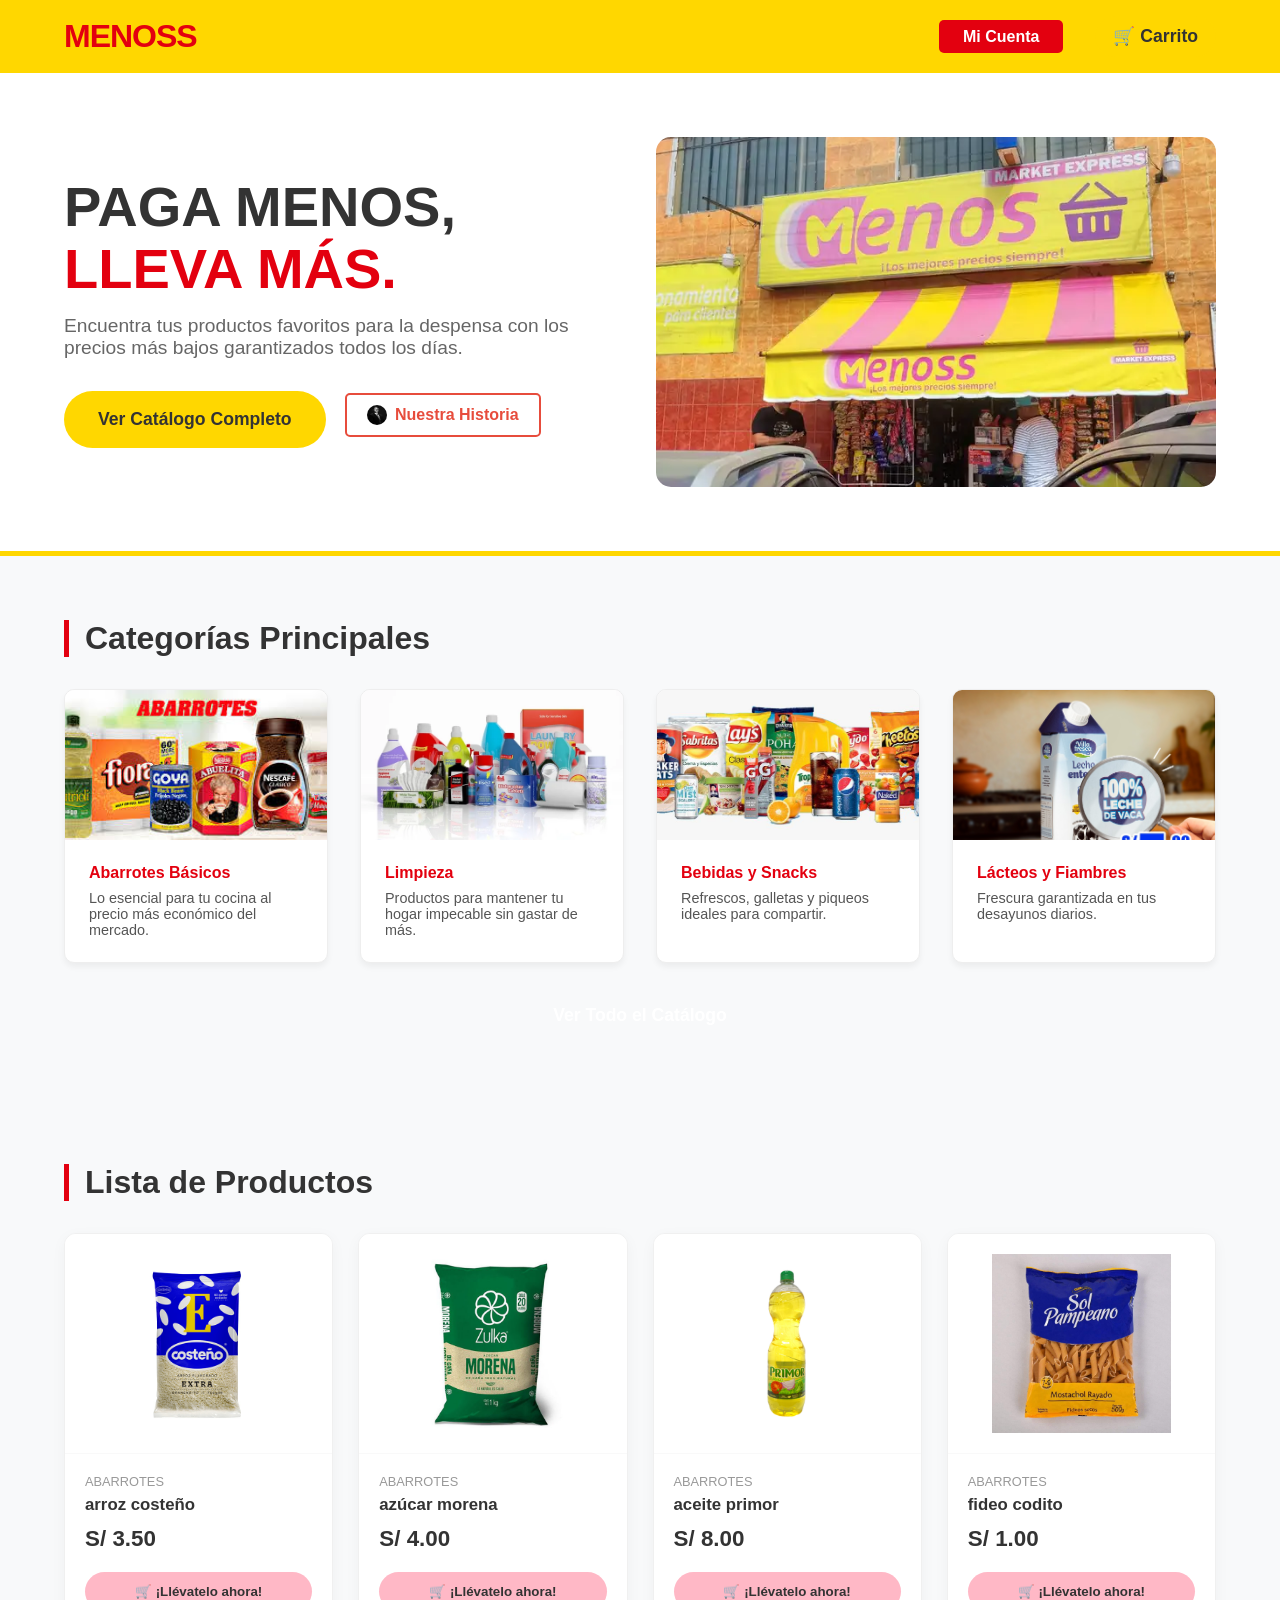
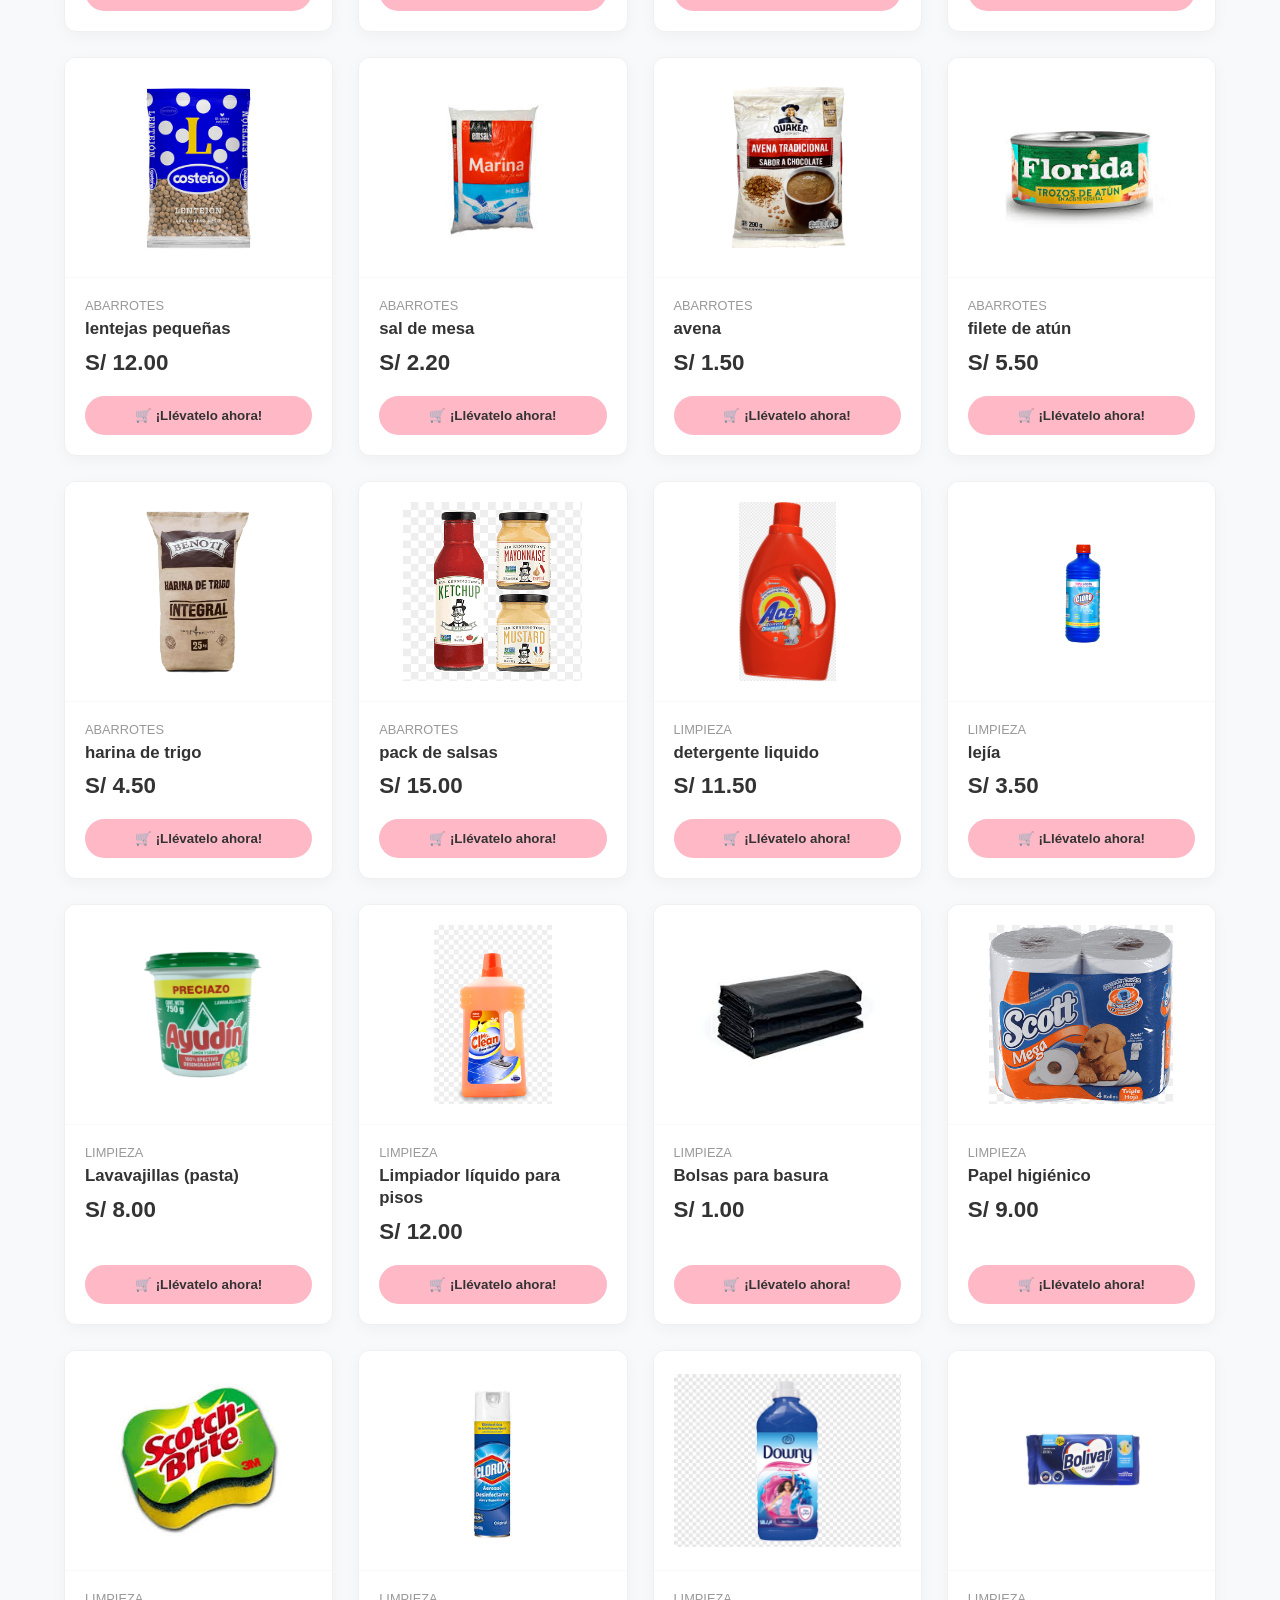
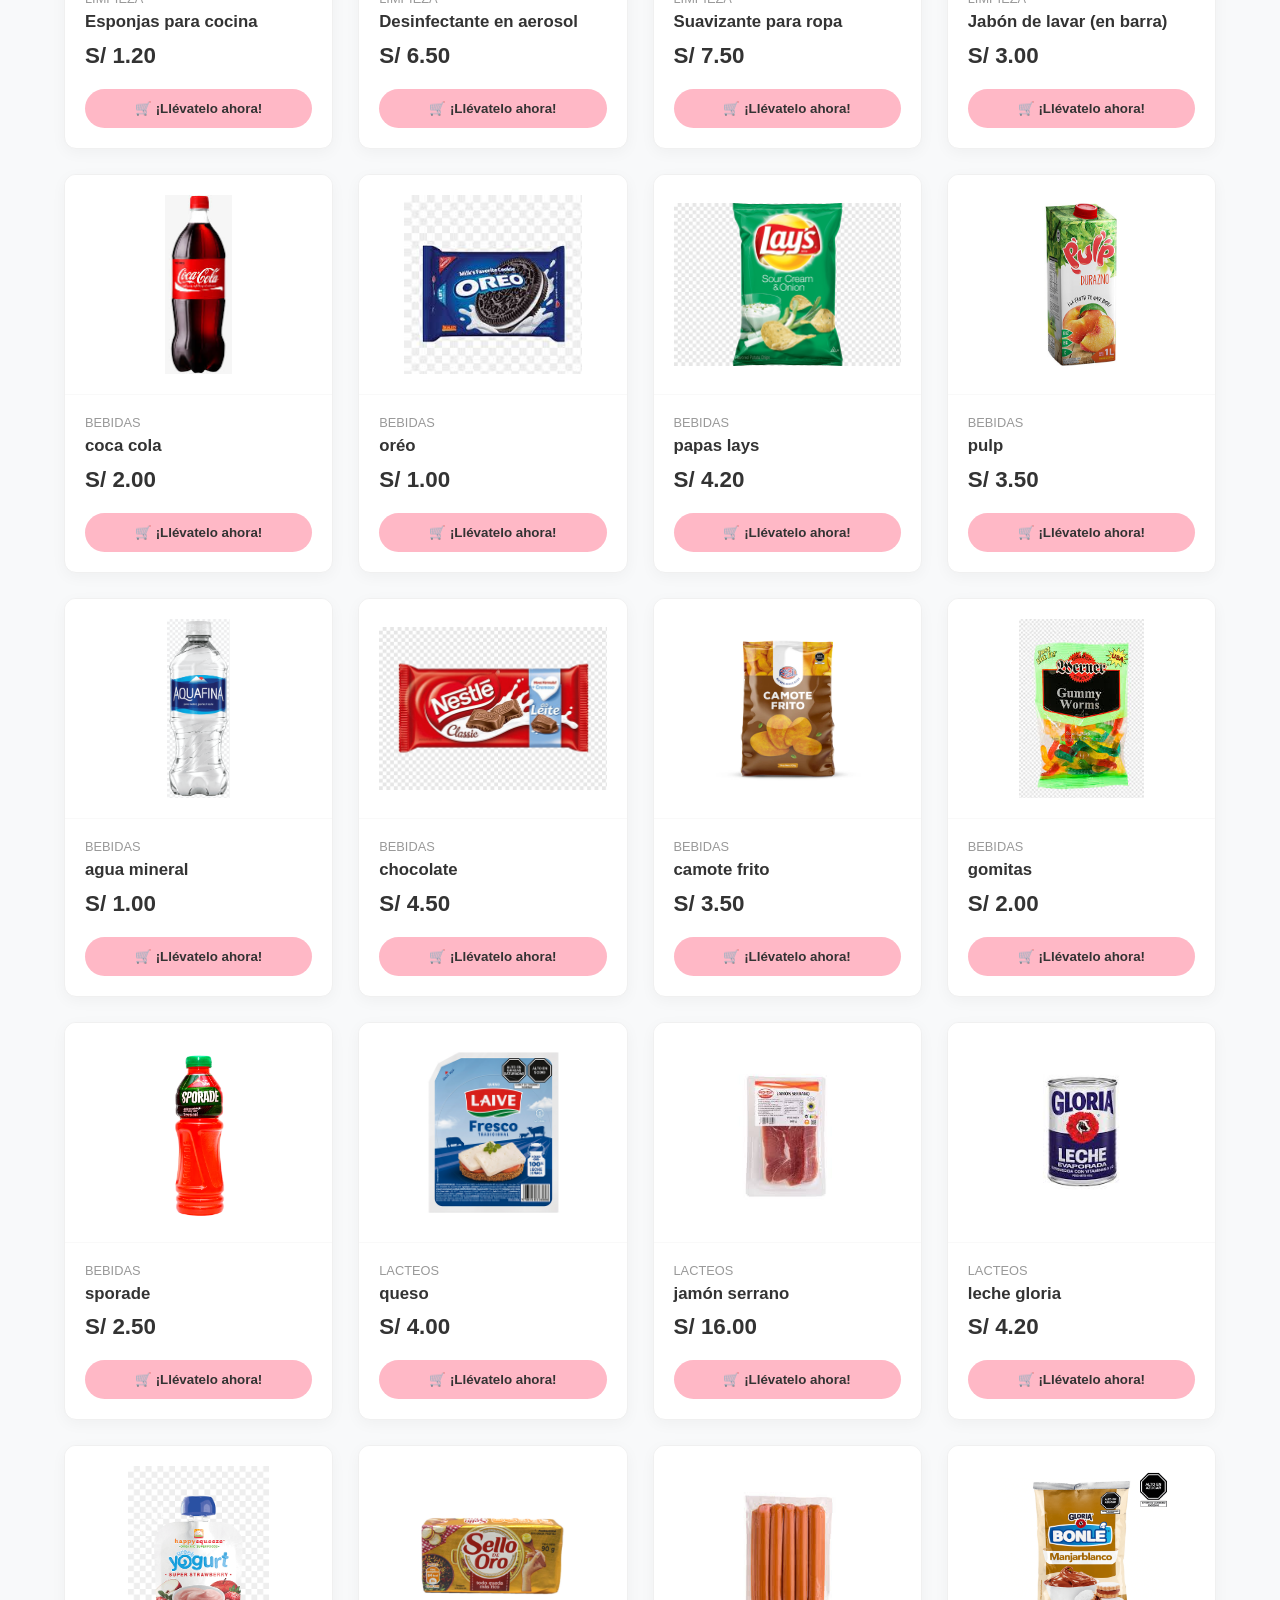
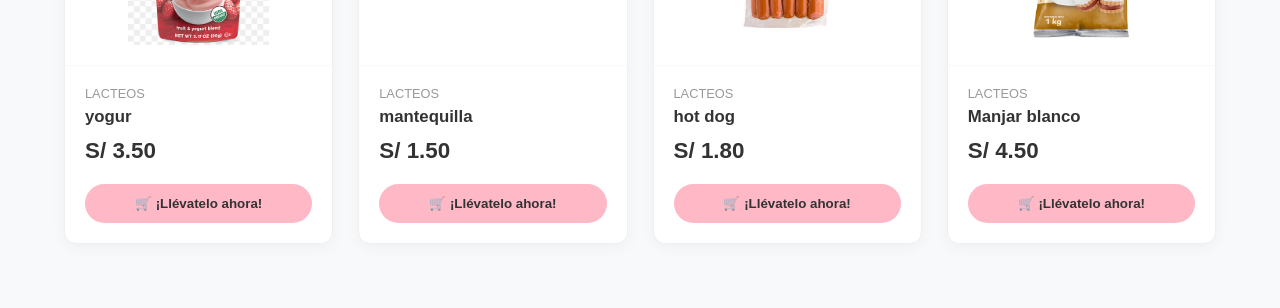
<file: index.html>
<!DOCTYPE html>
<html lang="es">
<head>
    <meta charset="UTF-8">
    <meta name="viewport" content="width=device-width, initial-scale=1.0">
    <title>Menoss - Barato todos los días</title>
    <link rel="stylesheet" href="css/estilo.css">

    <style>
        /* Panel de historia saliendo desde la DERECHA */
        .historia-sidebar {
            position: absolute;
            top: 0;
            right: 0; /* Anclado a la derecha */
            width: 100%;
            max-width: 450px;
            height: 100vh;
            background-color: #ffffff;
            box-shadow: -5px 0 20px rgba(0,0,0,0.15); /* Sombra hacia la izquierda */
            display: flex;
            flex-direction: column;
            animation: deslizarIzquierda 0.3s forwards ease-out;
        }

        /* Si no tenías esta animación, aquí la creamos */
        @keyframes deslizarIzquierda {
            from { transform: translateX(100%); }
            to { transform: translateX(0); }
        }
    </style>
</head>

<body>

    <header class="header-principal" id="inicio">
        <div class="logo">
            <h1>Menoss</h1>
        </div>
        
        <nav>
            <ul class="nav-links" id="menuNavegacion">
                
                <li><a href="#" class="btn-ingresar" id="btnLogin" onclick="abrirModal('modalLogin')">Mi Cuenta</a></li>
                <li><a href="#" class="btn-comprar" onclick="verificarLoginParaCarrito()" style="padding: 0.5rem 1rem;">🛒 Carrito</a></li>
            </ul>
        </nav>
    </header>

    <main>
        <section class="hero-section">
            <div class="hero-texto">
                <h2>PAGA MENOS, <br><span>LLEVA MÁS.</span></h2>
                
                <p>Encuentra tus productos favoritos para la despensa con los precios más bajos garantizados todos los días.</p>
                <a onclick="restablecerCatalogo()" class="btn-comprar" id="btnLlamadoAccion" style="cursor: pointer;">Ver Catálogo Completo</a>
                <a onclick="abrirModalHistoria()" style="cursor: pointer; padding: 10px 20px; border-radius: 5px; font-weight: bold; background-color: white; color: #e74c3c; border: 2px solid #e74c3c; display: inline-flex; align-items: center; gap: 8px; margin-left: 15px;">
    <img src="img/fundador-icono.jpg" alt="Fundador" style="width: 20px; height: 20px; border-radius: 50%;">
    Nuestra Historia
</a>
            </div>
            <div class="hero-imagen">
                <img src="img/menos.png" alt="Pasillo de supermercado" style="width: 100%; height: 100%; object-fit: cover; border-radius: 15px;">
            </div>
        </section>

        <section class="productos-section" id="productos">
            <h3>Categorías Principales</h3>
            <div class="grid-productos" id="contenedorProductos">
                
                <article class="tarjeta-producto" onclick="filtrarCategoria('abarrotes')" style="cursor: pointer;">
                    <div class="imagen-placeholder">
                        <img src="img/abarrotes.jpg" alt="Abarrotes" style="width: 100%; height: 100%; object-fit: cover;">
                    </div>
                    <div class="info-producto">
                        <h4>Abarrotes Básicos</h4>
                        <p>Lo esencial para tu cocina al precio más económico del mercado.</p>
                    </div>
                </article>

                <article class="tarjeta-producto" onclick="filtrarCategoria('limpieza')" style="cursor: pointer;">
                    <div class="imagen-placeholder">
                        <img src="img/limpieza.jpg" alt="Limpieza" style="width: 100%; height: 100%; object-fit: cover;">
                    </div>
                    <div class="info-producto">
                        <h4>Limpieza</h4>
                        <p>Productos para mantener tu hogar impecable sin gastar de más.</p>
                    </div>
                </article>

                <article class="tarjeta-producto" onclick="filtrarCategoria('bebidas')" style="cursor: pointer;">
                    <div class="imagen-placeholder">
                        <img src="img/snacks.jpg" alt="Bebidas y Snacks" style="width: 100%; height: 100%; object-fit: cover;">
                    </div>
                    <div class="info-producto">
                        <h4>Bebidas y Snacks</h4>
                        <p>Refrescos, galletas y piqueos ideales para compartir.</p>
                    </div>
                </article>

                <article class="tarjeta-producto" onclick="filtrarCategoria('lacteos')" style="cursor: pointer;">
                    <div class="imagen-placeholder">
                        <img src="img/leche.jpg" alt="Lácteos" style="width: 100%; height: 100%; object-fit: cover;">
                    </div>
                    <div class="info-producto">
                        <h4>Lácteos y Fiambres</h4>
                        <p>Frescura garantizada en tus desayunos diarios.</p>
                    </div>
                </article>

             </div>
            
             <div style="text-align: center; margin-top: 2rem;">
                <button onclick="filtrarCategoria('todas')" class="btn-comprar" style="padding: 0.5rem 2rem; background-color: var(--color-titulos); color: white;">Ver Todo el Catálogo</button>
            </div>
        </section>

        <section class="productos-section" id="lista-compras">
            <h3>Lista de Productos</h3>
            <div class="grid-productos" id="contenedorLista">
                </div>
        </section>

        <div id="modalLogin" class="modal-fondo">
            <div class="modal-contenido">
                <span class="cerrar-modal" onclick="cerrarModal('modalLogin')">&times;</span>
                <h2 id="tituloLogin">Iniciar Sesión</h2>
                <form id="formUsuario" onsubmit="manejarFormulario(event)">
                    <input type="text" id="inputUsuario" placeholder="Usuario o Correo" required>
                    <input type="password" id="inputPassword" placeholder="Contraseña" required>
                    <button type="submit" id="btnSubmitUsuario" class="btn-comprar" style="width: 100%; margin-top: 1rem;">Ingresar</button>
                </form>
                </form>
                <p style="margin-top: 1rem; text-align: center; font-size: 0.9rem;">
                    ¿No tienes cuenta? <a href="#" onclick="cambiarARegistro()" style="color: var(--color-secundario);">Crear cuenta</a>
                    <div style="margin-top: 20px; background-color: #f1f5f9; border-left: 4px solid var(--color-barra-top); padding: 12px; border-radius: 4px; text-align: left; font-size: 0.85rem; color: #555;">
    <strong style="color: #333; display: block; margin-bottom: 5px;">🛠️ Acceso al Panel (Dashboard)</strong>
    Para administrar el inventario y ver las ventas, ingresa con:<br>
    Usuario: <b style="color: var(--color-barra-top);">admin</b><br>
    Contraseña: <b style="color: var(--color-barra-top);">1234</b>
</div>
                </p>
            </div>
        </div>

        <div id="modalCarrito" class="modal-fondo" onclick="cerrarModalFuera(event, 'modalCarrito')">
            
            <div class="carrito-sidebar" onclick="event.stopPropagation()">
                
                <div class="carrito-header">
                    <h2>Mi bolsa</h2>
                    <span class="cerrar-modal" onclick="cerrarModal('modalCarrito')">&times;</span>
                </div>
                
                <div id="itemsCarrito" class="carrito-body">
                    </div>
                
                <div class="carrito-footer">
                    <div class="carrito-subtotal">
                        <span>Subtotal</span>
                        <span>S/ <span id="totalPrecio">0.00</span></span>
                    </div>
                    <p style="font-size: 0.8rem; color: #666; margin-bottom: 15px;">Los gastos de envío serán calculados antes de finalizar tu compra.</p>
                    <button class="btn-comprar btn-miniso-comprar" onclick="procesarCompra()">Comprar</button>
                </div>

            </div>
        </div>
    </main>

    <script src="js/java.js?v=2"></script>


<div id="modalHistoria" class="modal-fondo" style="display: none;" onclick="cerrarModalFueraHistoria(event)">
        <div class="historia-sidebar" onclick="event.stopPropagation()">
            <div class="carrito-header">
                <h2>Nuestro Fundador</h2>
                <span class="cerrar-modal" onclick="cerrarModalHistoria()" style="cursor: pointer; font-size: 2rem;">&times;</span>
            </div>
            
            <div class="carrito-body" style="padding: 30px; text-align: center; overflow-y: auto;">
                <img src="img/fundador-icono.jpg" alt="Fundador Menoss" style="width: 180px; height: 180px; border-radius: 50%; object-fit: cover; margin-bottom: 20px; box-shadow: 0 5px 15px rgba(0,0,0,0.1);">
                
                <p style="color: #555; line-height: 1.8; text-align: justify; font-size: 1.05rem;">
                    En <b>Menoss</b> nacimos con una misión clara: ofrecer los productos esenciales para tu hogar al precio más bajo del mercado, todos los días. <br><br>
                    Creemos que no deberías tener que cazar ofertas para hacer rendir tu dinero. Por eso, trabajamos incansablemente para garantizar frescura, calidad y el ahorro que tu familia merece en cada compra. <br><br>
                    Especialmente en el mes de AGOSTO.
                </p>
            </div>
        </div>
    </div>

</body>
</html>
</file>
<file: css/estilo.css>
/* =========================================
   VARIABLES GLOBALES Y RESETEO
   ========================================= */
:root {
    --color-primario: #FFD700; /* Amarillo Menoss */
    --color-secundario: #E3000F; /* Rojo */
    --color-fondo: #F8F9FA;
    --color-texto: #333333;
    --color-blanco: #FFFFFF;
}

* {
    margin: 0;
    padding: 0;
    box-sizing: border-box;
    font-family: 'Segoe UI', Roboto, Helvetica, Arial, sans-serif;
}

body {
    background-color: var(--color-fondo);
    color: var(--color-texto);
}

/* =========================================
   HEADER Y NAVEGACIÓN
   ========================================= */
.header-principal {
    background-color: var(--color-primario);
    padding: 1rem 5%;
    display: flex;
    justify-content: space-between;
    align-items: center;
    box-shadow: 0 2px 5px rgba(0,0,0,0.1);
}

.logo h1 {
    font-size: 2rem;
    font-weight: 900;
    color: var(--color-secundario);
    text-transform: uppercase;
    letter-spacing: -1px;
}

.nav-links {
    list-style: none;
    display: flex;
    gap: 2rem;
    align-items: center;
}

.nav-links a {
    text-decoration: none;
    color: var(--color-texto);
    font-weight: bold;
    transition: color 0.3s;
}

.nav-links a:hover {
    color: var(--color-secundario);
}

.btn-ingresar {
    background-color: var(--color-secundario);
    color: var(--color-blanco) !important;
    padding: 0.5rem 1.5rem;
    border-radius: 5px;
}

/* =========================================
   HERO SECTION
   ========================================= */
.hero-section {
    display: flex;
    align-items: center;
    justify-content: space-between;
    padding: 4rem 5%;
    background-color: var(--color-blanco);
    border-bottom: 5px solid var(--color-primario);
}

.hero-texto {
    flex: 1;
    padding-right: 2rem;
}

.hero-texto h2 {
    font-size: 3.5rem;
    line-height: 1.1;
    margin-bottom: 1rem;
    color: var(--color-texto);
}

.hero-texto h2 span {
    color: var(--color-secundario);
}

.hero-texto p {
    font-size: 1.2rem;
    margin-bottom: 2rem;
    color: #666;
}

.btn-comprar {
    background-color: var(--color-primario);
    color: var(--color-texto);
    padding: 1rem 2rem;
    text-decoration: none;
    font-weight: bold;
    font-size: 1.1rem;
    border-radius: 30px;
    display: inline-block;
    border: 2px solid transparent;
    transition: all 0.3s;
    cursor: pointer;
}

.btn-comprar:hover {
    background-color: var(--color-secundario);
    color: var(--color-blanco);
    border-color: var(--color-secundario);
}

.hero-imagen {
    flex: 1;
    height: 350px;
    border-radius: 15px;
    display: flex;
    align-items: center;
    justify-content: center;
}

/* =========================================
   TARJETAS Y PRODUCTOS
   ========================================= */
.productos-section {
    padding: 4rem 5%;
}

.productos-section h3 {
    font-size: 2rem;
    margin-bottom: 2rem;
    border-left: 5px solid var(--color-secundario);
    padding-left: 1rem;
}

.grid-productos {
    display: grid;
    grid-template-columns: repeat(auto-fit, minmax(250px, 1fr));
    gap: 2rem;
}

.tarjeta-producto {
    background-color: var(--color-blanco);
    border-radius: 10px;
    overflow: hidden;
    box-shadow: 0 4px 6px rgba(0,0,0,0.05);
    transition: transform 0.3s;
    border: 1px solid #eee;
    display: flex;
    flex-direction: column;
}

.tarjeta-producto:hover {
    transform: translateY(-5px);
    border-color: var(--color-primario);
}

.imagen-placeholder {
    height: 150px;
    background-color: #f1f1f1;
    display: flex;
    align-items: center;
    justify-content: center;
}

.info-producto {
    padding: 1.5rem;
    text-align: left;
}

.info-producto h4 {
    color: var(--color-secundario);
    margin-bottom: 0.5rem;
}

.info-producto p {
    font-size: 0.9rem;
    color: #555;
}

/* =========================================
   MODALES Y CRUD DE CARRITO
   ========================================= */
.modal-fondo {
    display: none;
    position: fixed;
    top: 0; left: 0; width: 100%; height: 100%;
    background-color: rgba(0,0,0,0.5);
    z-index: 1000;
    justify-content: center;
    align-items: center;
}

.modal-contenido {
    background-color: var(--color-blanco);
    padding: 2rem;
    border-radius: 10px;
    width: 90%;
    max-width: 400px;
    position: relative;
    box-shadow: 0 5px 15px rgba(0,0,0,0.3);
}

.carrito-contenido { max-width: 500px; }

.cerrar-modal {
    position: absolute;
    top: 10px; right: 15px;
    font-size: 1.5rem;
    cursor: pointer;
    color: #666;
}

.cerrar-modal:hover { color: var(--color-secundario); }

#formUsuario input {
    width: 100%;
    padding: 0.8rem;
    margin-top: 1rem;
    border: 1px solid #ccc;
    border-radius: 5px;
}

.item-lista {
    display: flex;
    justify-content: space-between;
    align-items: center;
    padding: 1rem;
    border-bottom: 1px solid #eee;
    background: white;
    border-radius: 5px;
    margin-bottom: 0.5rem;
}

.controles-cantidad {
    display: flex;
    align-items: center;
    gap: 10px;
}

.btn-pequeno {
    background-color: var(--color-primario);
    border: none;
    padding: 5px 10px;
    border-radius: 5px;
    cursor: pointer;
    font-weight: bold;
}

.btn-pequeno:hover { background-color: var(--color-secundario); color: white; }
.btn-eliminar { background-color: #ffcccc; color: #cc0000; }


/* =========================================
   NUEVAS TARJETAS DE CATÁLOGO (ESTILO MINISO)
   ========================================= */
.grid-catalogo {
    display: grid;
    grid-template-columns: repeat(auto-fill, minmax(220px, 1fr));
    gap: 25px;
    margin-top: 20px;
}

.tarjeta-miniso {
    background: var(--color-blanco);
    border-radius: 12px;
    overflow: hidden;
    box-shadow: 0 4px 15px rgba(0,0,0,0.04);
    transition: transform 0.3s, box-shadow 0.3s;
    display: flex;
    flex-direction: column;
    border: 1px solid #f0f0f0;
}

.tarjeta-miniso:hover {
    transform: translateY(-8px);
    box-shadow: 0 10px 25px rgba(0,0,0,0.1);
    border-color: var(--color-primario);
}

.tarjeta-miniso-img {
    width: 100%;
    height: 220px;
    object-fit: contain; /* Evita que la foto se estire o recorte mal */
    padding: 20px;
    background-color: #ffffff;
    border-bottom: 1px solid #f9f9f9;
}

.tarjeta-miniso-info {
    padding: 20px;
    display: flex;
    flex-direction: column;
    flex-grow: 1; /* Permite empujar el botón hacia abajo */
}

.tarjeta-miniso-titulo {
    font-size: 1.05rem;
    color: var(--color-texto);
    margin-bottom: 10px;
    font-weight: 600;
    line-height: 1.3;
}

.tarjeta-miniso-precio {
    font-size: 1.4rem;
    font-weight: 800;
    color: var(--color-texto);
    margin-bottom: 20px;
}

.btn-agregar-miniso {
    background-color: #ffb8c6; /* Un tono rosado/suave tipo Miniso, o usa var(--color-primario) si prefieres amarillo */
    color: var(--color-texto);
    border: none;
    padding: 12px;
    border-radius: 25px;
    font-weight: bold;
    cursor: pointer;
    transition: all 0.3s;
    text-align: center;
    width: 100%;
    margin-top: auto; /* Mantiene el botón siempre al fondo de la tarjeta */
}

.btn-agregar-miniso:hover {
    background-color: var(--color-secundario);
    color: var(--color-blanco);
}


/* =========================================
   CARRITO LATERAL (DISEÑO MINISO)
   ========================================= */
.carrito-sidebar {
    background-color: var(--color-blanco);
    width: 100%;
    max-width: 400px;
    height: 100vh; /* Ocupa todo el alto de la pantalla */
    position: absolute;
    right: 0; /* Se pega a la derecha */
    top: 0;
    display: flex;
    flex-direction: column;
    box-shadow: -5px 0 15px rgba(0,0,0,0.1);
    animation: deslizarIzquierda 0.3s forwards ease-out; /* Animación de entrada */
}

@keyframes deslizarIzquierda {
    from { transform: translateX(100%); }
    to { transform: translateX(0); }
}

.carrito-header {
    padding: 20px;
    border-bottom: 1px solid #eee;
    display: flex;
    justify-content: space-between;
    align-items: center;
}

.carrito-header h2 {
    font-size: 1.2rem;
    color: var(--color-texto);
}

.carrito-header .cerrar-modal {
    position: static; /* Quitamos la posición absoluta antigua */
    font-size: 1.8rem;
    color: #999;
}

.carrito-body {
    flex-grow: 1; /* Hace que esta sección ocupe todo el espacio libre */
    overflow-y: auto; /* Permite hacer scroll si hay muchos productos */
    padding: 20px;
}

.carrito-footer {
    padding: 20px;
    border-top: 1px solid #eee;
    background-color: #fafafa;
}

.carrito-subtotal {
    display: flex;
    justify-content: space-between;
    margin-bottom: 10px;
    font-weight: 800;
    font-size: 1.2rem;
    color: var(--color-texto);
}

.btn-miniso-comprar {
    width: 100%;
    background-color: #ff6b81; /* Color rosado oscuro tipo Miniso */
    color: white;
    border-radius: 8px; /* Bordes menos redondeados */
    padding: 15px;
    font-size: 1.1rem;
}

.btn-miniso-comprar:hover {
    background-color: var(--color-secundario);
}
</file>
